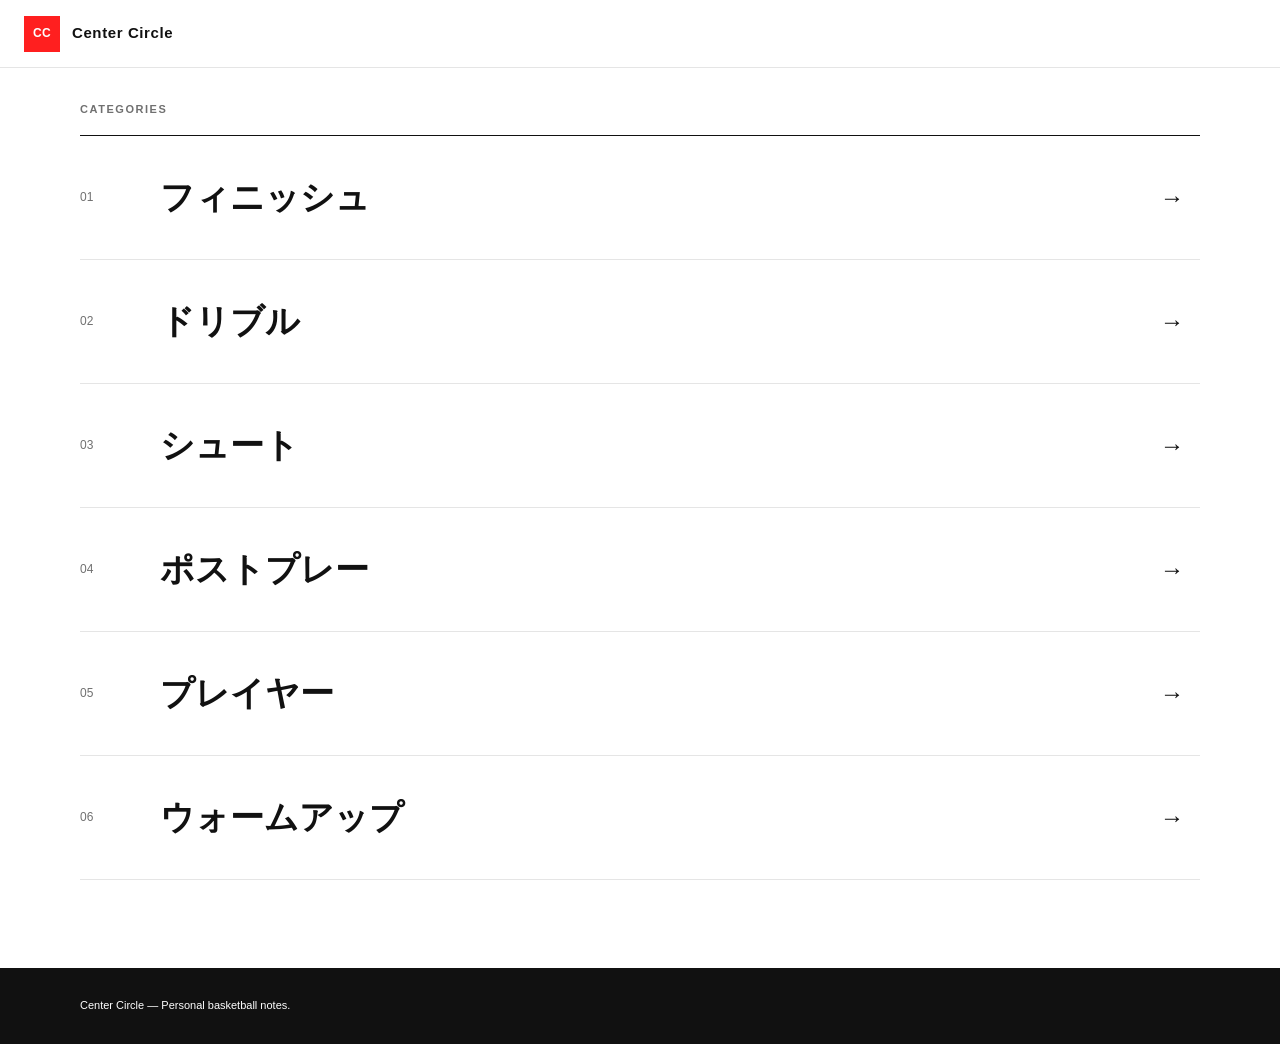
<file: index.html>
<!doctype html>
<html lang="ja">
  <head>
    <meta charset="UTF-8">
    <meta name="viewport" content="width=device-width, initial-scale=1.0">
    <meta name="description" content="バスケットボールの技術を見返すための個人用ノート">
    <title>Center Circle</title>
    <link rel="stylesheet" href="css/style.css">
    <script src="js/top.js" defer></script>
  </head>
  <body>
    <header class="site-header">
      <a class="site-logo" href="index.html" aria-label="Center Circle トップへ">
        <span class="site-logo__mark">CC</span>
        <span>Center Circle</span>
      </a>
    </header>

    <main>
      <section class="category-section page-width" aria-label="技術カテゴリ">
        <p class="eyebrow">CATEGORIES</p>
        <nav id="category-list" class="category-list" aria-label="技術カテゴリ">
          <p class="loading-message">カテゴリを読み込んでいます。</p>
        </nav>
      </section>
    </main>

    <footer class="site-footer">
      <div class="page-width">
        <p>Center Circle — Personal basketball notes.</p>
      </div>
    </footer>
  </body>
</html>
</file>
<file: css/style.css>
:root {
  --red: #ff1f1f;
  --black: #111111;
  --white: #ffffff;
  --gray-050: #fafafa;
  --gray-100: #f4f4f4;
  --gray-200: #e5e5e5;
  --gray-500: #707070;
  --blue: #244f78;
  --page-width: 1120px;
}

* {
  box-sizing: border-box;
}

html {
  scroll-behavior: smooth;
}

body {
  margin: 0;
  color: var(--black);
  background: var(--white);
  font-family: -apple-system, BlinkMacSystemFont, "Helvetica Neue", "Yu Gothic", YuGothic, sans-serif;
  line-height: 1.75;
}

a {
  color: inherit;
}

button,
a {
  -webkit-tap-highlight-color: transparent;
}

img {
  display: block;
  max-width: 100%;
}

.page-width {
  width: min(calc(100% - 48px), var(--page-width));
  margin-inline: auto;
}

.site-header {
  display: flex;
  min-height: 68px;
  align-items: center;
  justify-content: space-between;
  padding: 0 24px;
  border-bottom: 1px solid var(--gray-200);
  background: var(--white);
}

.site-logo {
  display: inline-flex;
  align-items: center;
  gap: 12px;
  color: var(--black);
  font-size: 15px;
  font-weight: 700;
  letter-spacing: 0.04em;
  text-decoration: none;
}

.site-logo__mark {
  display: grid;
  width: 36px;
  height: 36px;
  place-items: center;
  color: var(--white);
  background: var(--red);
  font-size: 12px;
  letter-spacing: 0.02em;
}

.back-link {
  font-size: 13px;
  font-weight: 700;
  text-decoration: none;
}

.back-link::before {
  content: "←";
  margin-right: 8px;
  color: var(--red);
}

.category-hero {
  padding: 36px 0 32px;
  color: var(--white);
  background: var(--blue);
}

.category-hero h1 {
  max-width: 820px;
  margin: 0;
  font-size: clamp(28px, 4vw, 42px);
  line-height: 1.3;
  letter-spacing: -0.025em;
}

.eyebrow {
  margin: 0;
  color: var(--gray-500);
  font-size: 11px;
  font-weight: 700;
  letter-spacing: 0.14em;
}

.category-section {
  padding: 32px 0 88px;
}

.category-list {
  margin-top: 16px;
  border-top: 1px solid var(--black);
}

.category-link {
  display: grid;
  grid-template-columns: 56px 1fr auto;
  gap: 24px;
  align-items: center;
  min-height: 124px;
  border-bottom: 1px solid var(--gray-200);
  text-decoration: none;
  transition: color 160ms ease, background-color 160ms ease;
}

.category-link:hover,
.category-link:focus-visible {
  color: var(--red);
  background: var(--gray-050);
}

.category-link__number {
  color: var(--gray-500);
  font-size: 12px;
}

.category-link__name {
  display: block;
  font-size: clamp(22px, 3vw, 34px);
  font-weight: 700;
  line-height: 1.35;
}

.category-link__arrow {
  padding-right: 16px;
  font-size: 24px;
}

.content-layout {
  padding-top: 48px;
  padding-bottom: 120px;
}

.skill-list {
  border-top: 1px solid var(--black);
}

.skill {
  scroll-margin-top: 24px;
  border-bottom: 1px solid var(--gray-200);
}

.skill__summary {
  display: grid;
  grid-template-columns: minmax(220px, 34%) 1fr;
  gap: 32px;
  padding: 40px 0;
}

.skill__heading-group {
  display: flex;
  align-items: flex-start;
  gap: 16px;
}

.skill__heading-content {
  min-width: 0;
}

.skill__number {
  flex: 0 0 auto;
  padding-top: 5px;
  color: var(--red);
  font-size: 11px;
  font-weight: 700;
}

.skill h2 {
  margin: 0;
  font-size: clamp(25px, 3vw, 36px);
  line-height: 1.35;
  letter-spacing: -0.025em;
}

.skill__preview {
  min-width: 0;
}

.video-button {
  position: relative;
  display: block;
  width: 100%;
  padding: 0;
  overflow: hidden;
  border: 0;
  border-radius: 0;
  background: var(--gray-100);
  cursor: pointer;
}

.video-button img {
  width: 100%;
  height: 100%;
  object-fit: cover;
  transition: transform 220ms ease, filter 220ms ease;
}

.video-button:hover img {
  filter: brightness(0.82);
  transform: scale(1.015);
}

.play-mark {
  position: absolute;
  inset: 50% auto auto 50%;
  display: grid;
  width: 58px;
  height: 58px;
  place-items: center;
  color: var(--white);
  background: var(--red);
  transform: translate(-50%, -50%);
  font-size: 18px;
}

.skill__full-summary {
  margin: 0;
  font-size: 16px;
  white-space: pre-line;
}

.skill__toggle {
  display: inline-flex;
  align-items: center;
  gap: 12px;
  margin-top: 18px;
  padding: 8px 0;
  border: 0;
  border-bottom: 1px solid var(--black);
  color: var(--black);
  background: transparent;
  font: inherit;
  font-size: 13px;
  font-weight: 700;
  cursor: pointer;
}

.skill__toggle::after {
  content: "+";
  color: var(--red);
  font-size: 20px;
  line-height: 1;
}

.skill__toggle[aria-expanded="true"]::after {
  content: "−";
}

.skill__details[hidden] {
  display: none;
}

.skill__details {
  padding: 0 0 56px calc(34% + 32px);
}

.detail-section + .detail-section {
  margin-top: 52px;
}

.detail-section h3 {
  margin: 0 0 20px;
  padding-bottom: 10px;
  border-bottom: 1px solid var(--black);
  font-size: 17px;
}

.video-list {
  display: grid;
  grid-template-columns: repeat(2, minmax(0, 1fr));
  gap: 28px 16px;
}

.video-item h4,
.practice-item h4 {
  margin: 10px 0 0;
  font-size: 14px;
}

.video-frame {
  width: 100%;
  aspect-ratio: 16 / 9;
  border: 0;
}

.practice-list {
  margin: 0;
  padding: 0;
  list-style: none;
  counter-reset: practice;
}

.practice-item {
  display: grid;
  grid-template-columns: 42px 1fr;
  gap: 16px;
  padding: 22px 0;
  border-bottom: 1px solid var(--gray-200);
  counter-increment: practice;
}

.practice-item::before {
  content: counter(practice, decimal-leading-zero);
  color: var(--red);
  font-size: 12px;
  font-weight: 700;
}

.practice-item:first-child {
  padding-top: 0;
}

.practice-item p {
  margin: 8px 0 0;
  color: var(--gray-500);
  font-size: 14px;
}

.practice-video {
  max-width: 440px;
  margin-top: 18px;
}

.memo-list {
  margin: 0;
}

.memo-row {
  display: grid;
  grid-template-columns: 140px 1fr;
  gap: 24px;
  padding: 15px 0;
  border-bottom: 1px solid var(--gray-200);
}

.memo-row dt {
  font-size: 12px;
  font-weight: 700;
}

.memo-row dd {
  margin: 0;
  font-size: 14px;
}

.loading-message,
.error-message {
  padding: 32px 0;
  color: var(--gray-500);
  font-size: 14px;
}

.error-message {
  color: var(--red);
}

.site-footer {
  padding: 28px 0;
  color: var(--white);
  background: var(--black);
  font-size: 11px;
}

.site-footer p {
  margin: 0;
}

@media (max-width: 760px) {
  .page-width {
    width: min(calc(100% - 32px), var(--page-width));
  }

  .site-header {
    min-height: 60px;
    padding-inline: 16px;
  }

  .category-section {
    padding: 24px 0 64px;
  }

  .category-link {
    grid-template-columns: 32px 1fr auto;
    gap: 10px;
    min-height: 108px;
  }

  .category-link__arrow {
    padding-right: 4px;
  }

  .category-hero {
    padding: 28px 0 24px;
  }

  .content-layout {
    padding-top: 32px;
    padding-bottom: 80px;
  }

  .skill__summary {
    display: block;
    padding: 32px 0 40px;
  }

  .skill__preview {
    margin-top: 24px;
  }

  .skill__details {
    padding: 0 0 48px;
  }

  .video-list {
    grid-template-columns: 1fr;
  }

  .memo-row {
    grid-template-columns: 1fr;
    gap: 4px;
  }
}

@media (prefers-reduced-motion: reduce) {
  html {
    scroll-behavior: auto;
  }

  *,
  *::before,
  *::after {
    transition-duration: 0.01ms !important;
  }
}
</file>
